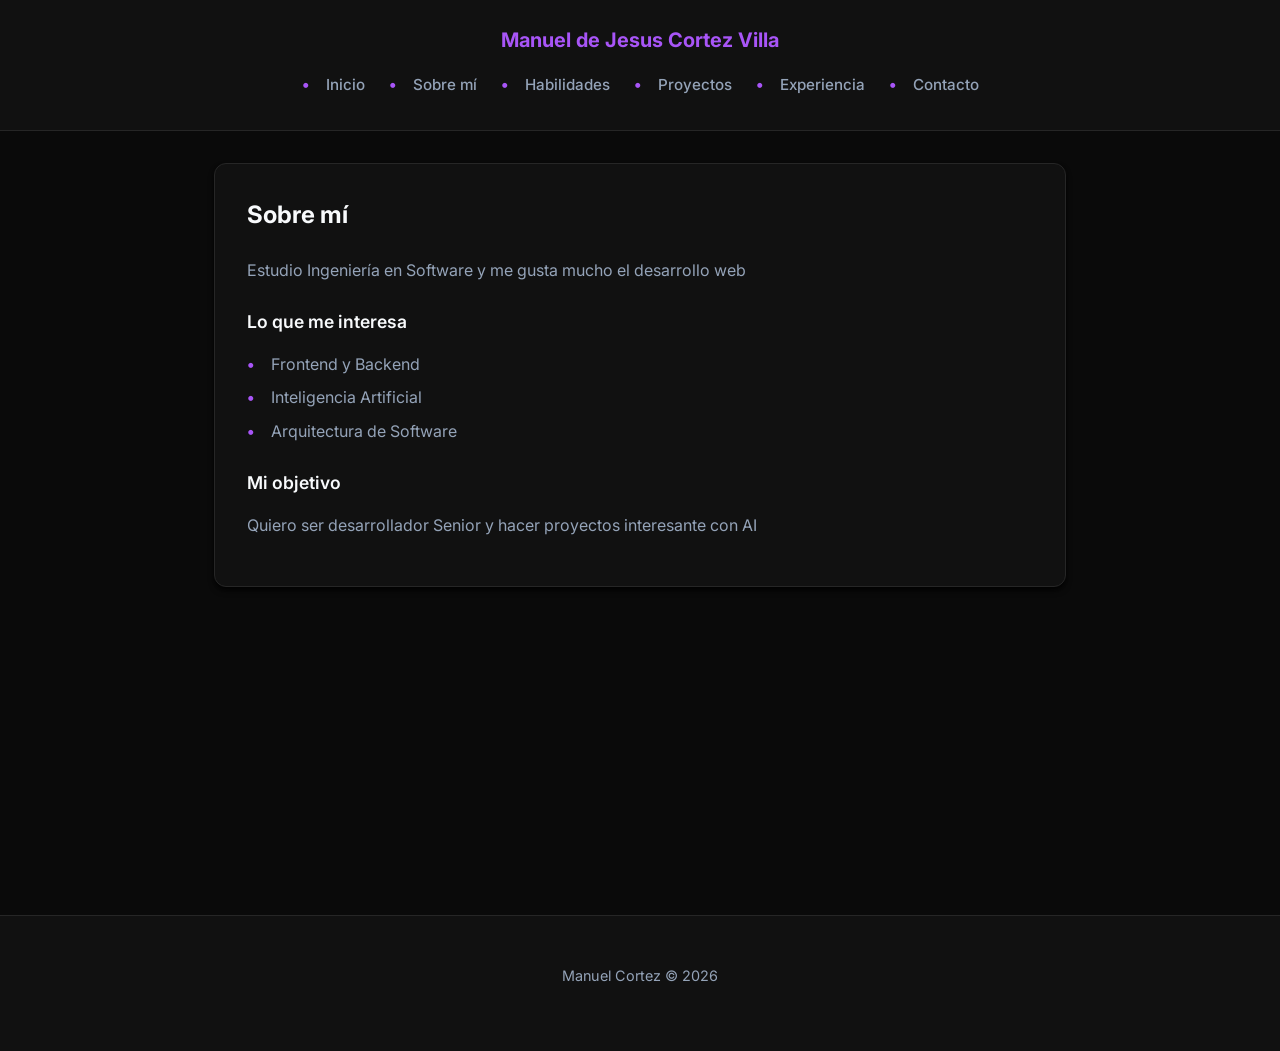
<file: about.html>
<!DOCTYPE html>
<html lang="es">

<head>
    <meta charset="UTF-8">
    <meta name="viewport" content="width=device-width, initial-scale=1.0">
    <title>Sobre mí - Portafolio de Manuel Cortez</title>
    <link rel="stylesheet" href="style.css">
</head>

<body>
    <header>
        <h1>Manuel de Jesus Cortez Villa</h1>
        <nav>
            <ul>
                <li><a href="index.html">Inicio</a></li>
                <li><a href="about.html">Sobre mí</a></li>
                <li><a href="skills.html">Habilidades</a></li>
                <li><a href="projects.html">Proyectos</a></li>
                <li><a href="experience.html">Experiencia</a></li>
                <li><a href="contact.html">Contacto</a></li>
            </ul>
        </nav>
    </header>

    <main>
        <section>
            <h2>Sobre mí</h2>
            <p>
                Estudio Ingeniería en Software y me gusta mucho el desarrollo web
            </p>

            <h3>Lo que me interesa</h3>
            <ul>
                <li>Frontend y Backend</li>
                <li>Inteligencia Artificial</li>
                <li>Arquitectura de Software</li>
            </ul>

            <h3>Mi objetivo</h3>
            <p>
                Quiero ser desarrollador Senior y hacer proyectos interesante con AI
            </p>
        </section>
    </main>

    <footer>
        <p>Manuel Cortez &copy; 2026</p>
    </footer>
</body>

</html>
</file>
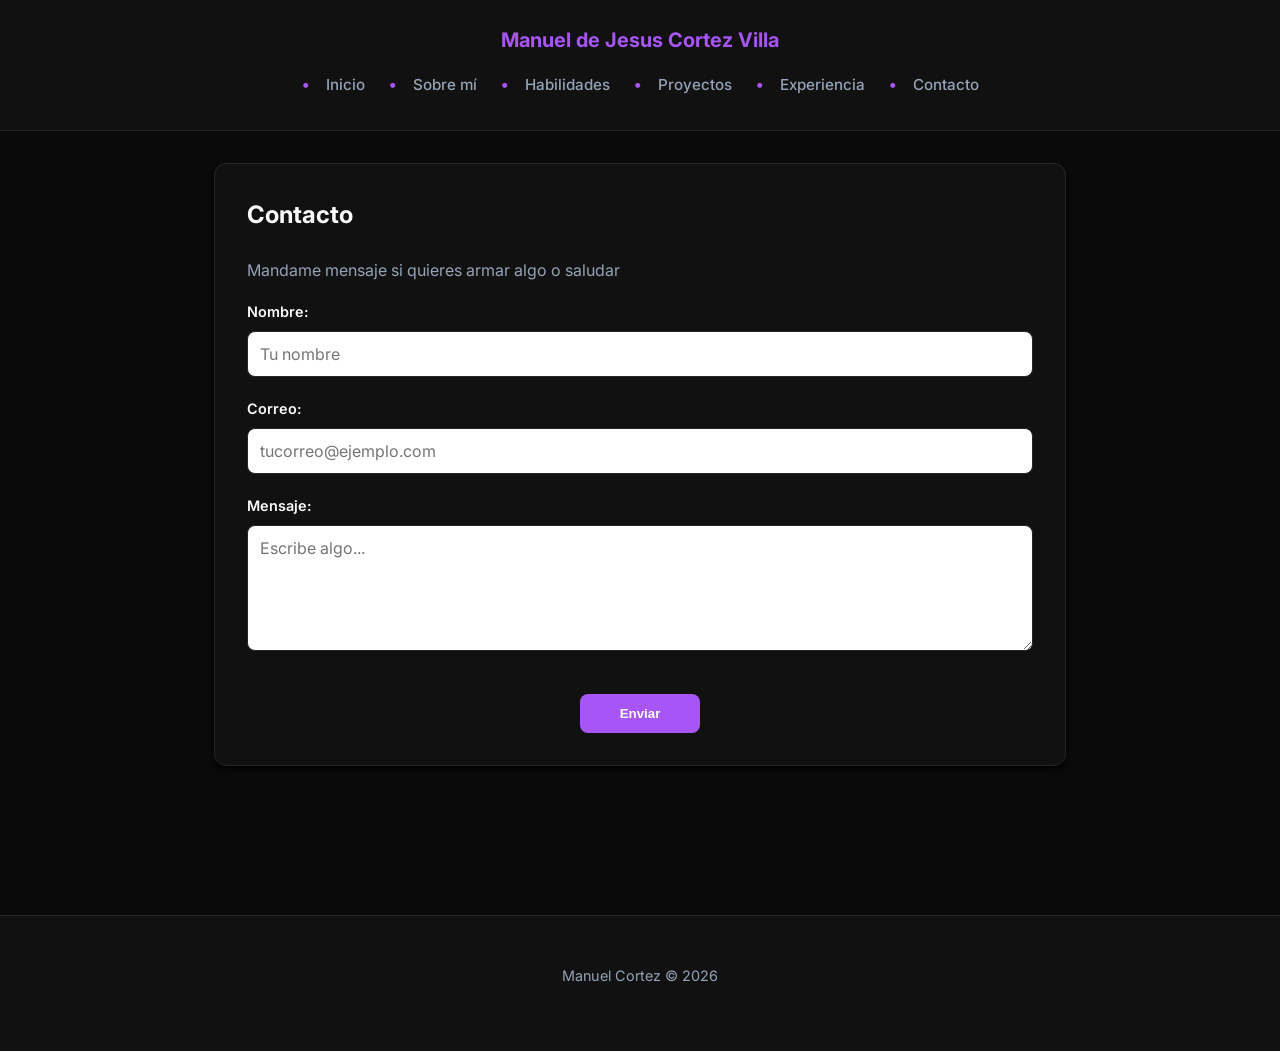
<file: contact.html>
<!DOCTYPE html>
<html lang="es">

<head>
    <meta charset="UTF-8">
    <meta name="viewport" content="width=device-width, initial-scale=1.0">
    <title>Contacto - Portafolio de Manuel Cortez</title>
    <link rel="stylesheet" href="style.css">
</head>

<body>
    <header>
        <h1>Manuel de Jesus Cortez Villa</h1>
        <nav>
            <ul>
                <li><a href="index.html">Inicio</a></li>
                <li><a href="about.html">Sobre mí</a></li>
                <li><a href="skills.html">Habilidades</a></li>
                <li><a href="projects.html">Proyectos</a></li>
                <li><a href="experience.html">Experiencia</a></li>
                <li><a href="contact.html">Contacto</a></li>
            </ul>
        </nav>
    </header>

    <main>
        <section>
            <h2>Contacto</h2>
            <p>Mandame mensaje si quieres armar algo o saludar</p>

            <form action="#" method="post">
                <div class="form-group">
                    <label for="nombre">Nombre:</label>
                    <input type="text" id="nombre" name="nombre" required placeholder="Tu nombre">
                </div>

                <div class="form-group">
                    <label for="email">Correo:</label>
                    <input type="email" id="email" name="email" required placeholder="tucorreo@ejemplo.com">
                </div>

                <div class="form-group">
                    <label for="mensaje">Mensaje:</label>
                    <textarea id="mensaje" name="mensaje" rows="5" required placeholder="Escribe algo..."></textarea>
                </div>

                <button type="submit">Enviar</button>
            </form>
        </section>
    </main>

    <footer>
        <p>Manuel Cortez &copy; 2026</p>
    </footer>
</body>

</html>
</file>
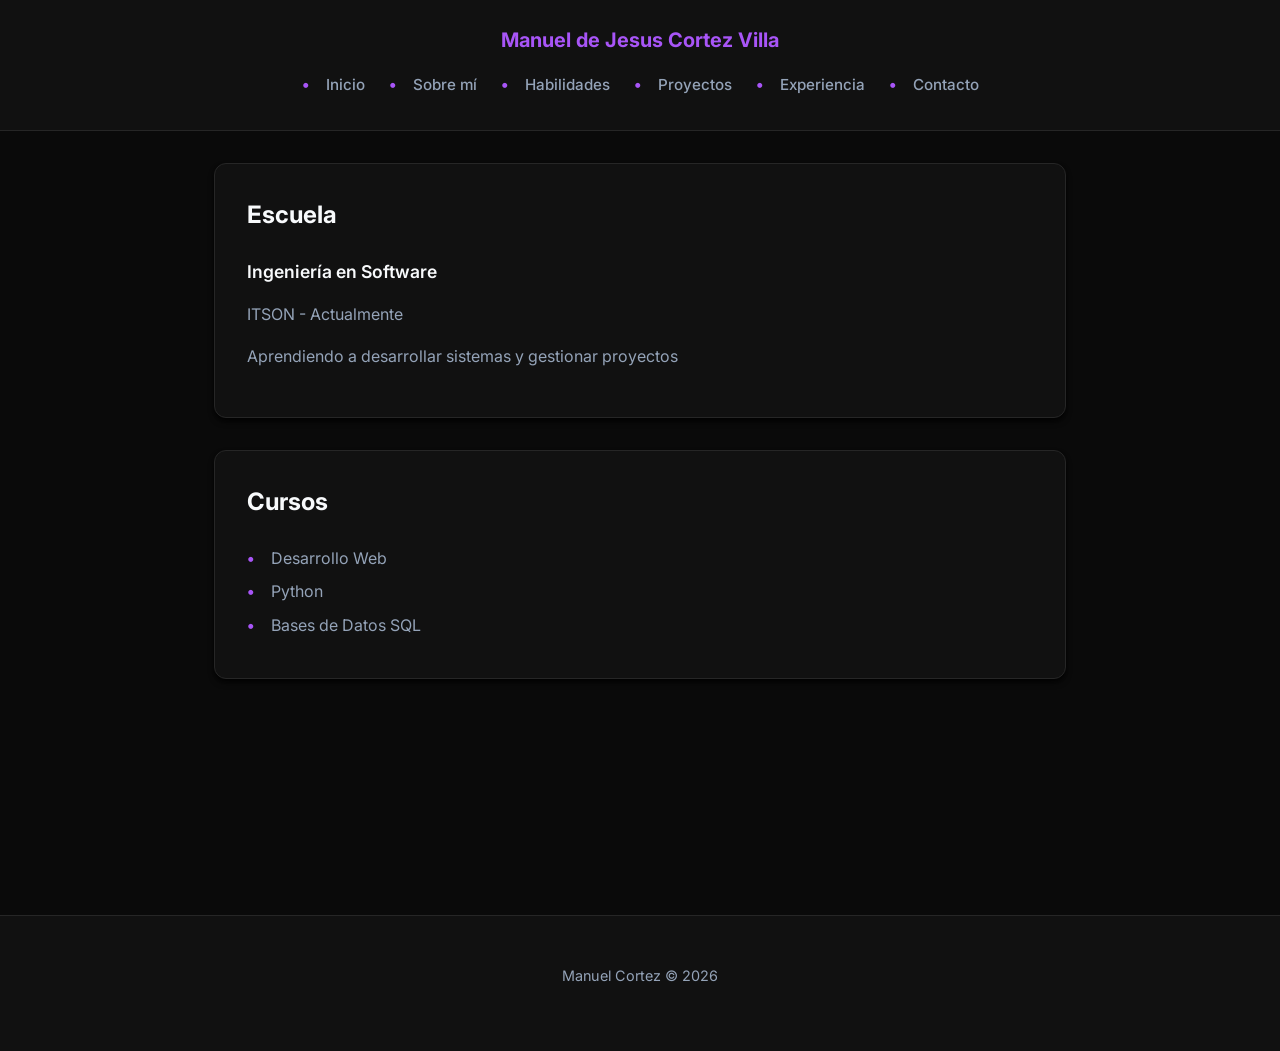
<file: experience.html>
<!DOCTYPE html>
<html lang="es">

<head>
    <meta charset="UTF-8">
    <meta name="viewport" content="width=device-width, initial-scale=1.0">
    <title>Experiencia - Portafolio de Manuel Cortez</title>
    <link rel="stylesheet" href="style.css">
</head>

<body>
    <header>
        <h1>Manuel de Jesus Cortez Villa</h1>
        <nav>
            <ul>
                <li><a href="index.html">Inicio</a></li>
                <li><a href="about.html">Sobre mí</a></li>
                <li><a href="skills.html">Habilidades</a></li>
                <li><a href="projects.html">Proyectos</a></li>
                <li><a href="experience.html">Experiencia</a></li>
                <li><a href="contact.html">Contacto</a></li>
            </ul>
        </nav>
    </header>

    <main>
        <section>
            <h2>Escuela</h2>
            <article>
                <h3>Ingeniería en Software</h3>
                <p>ITSON - Actualmente</p>
                <p>Aprendiendo a desarrollar sistemas y gestionar proyectos</p>
            </article>
        </section>

        <section>
            <h2>Cursos</h2>
            <ul>
                <li>Desarrollo Web</li>
                <li>Python</li>
                <li>Bases de Datos SQL</li>
            </ul>
        </section>
    </main>

    <footer>
        <p>Manuel Cortez &copy; 2026</p>
    </footer>
</body>

</html>
</file>
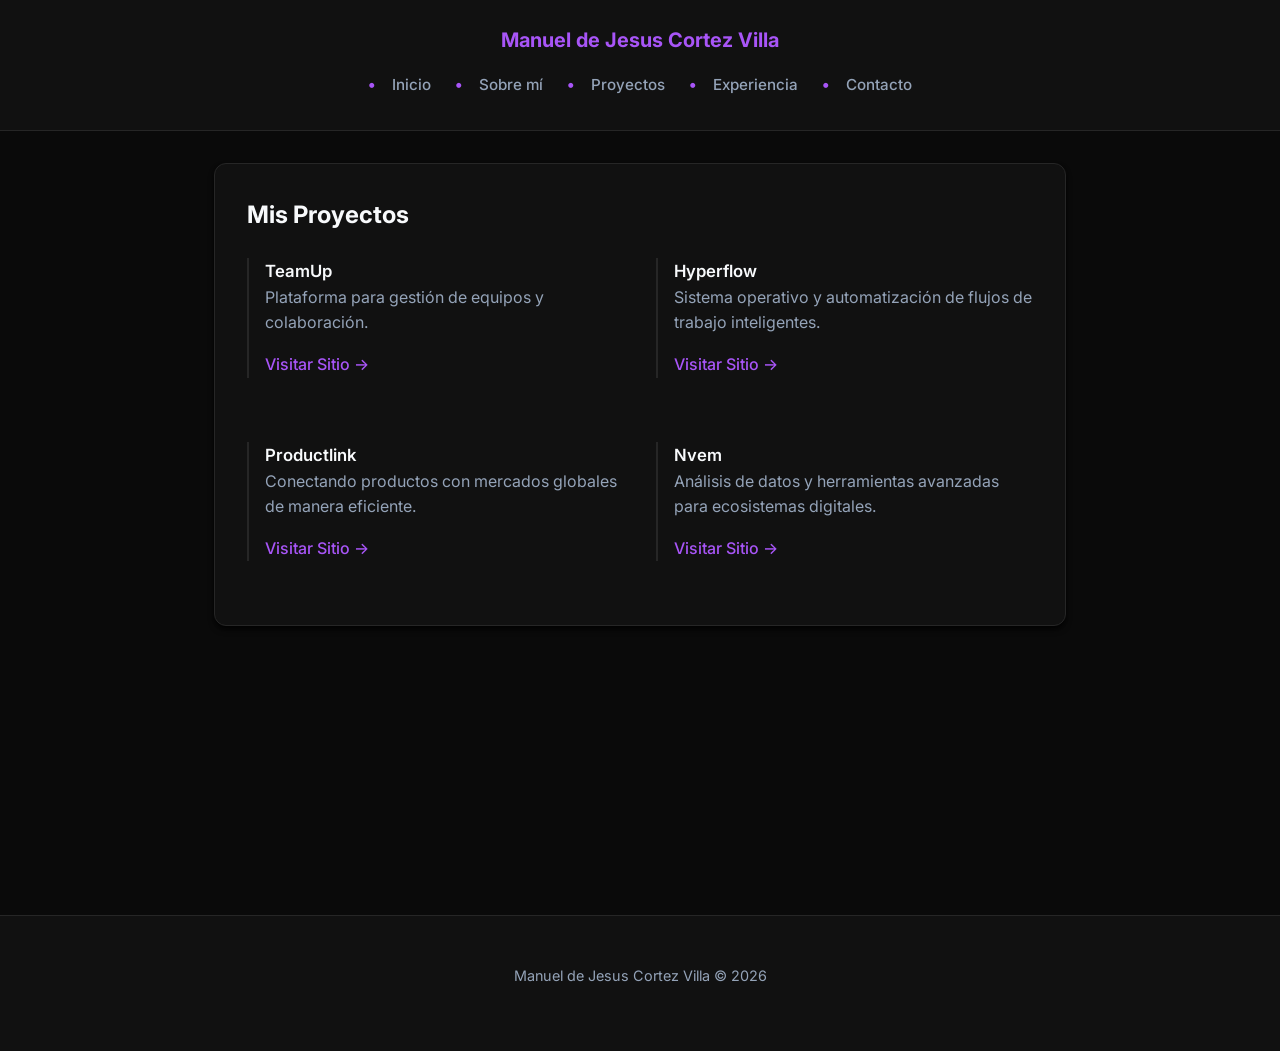
<file: projects.html>
<!DOCTYPE html>
<html lang="es">

<head>
    <meta charset="UTF-8">
    <meta name="viewport" content="width=device-width, initial-scale=1.0">
    <title>Proyectos - Manuel Cortez</title>
    <link rel="stylesheet" href="style.css">
</head>

<body>
    <header>
        <h1>Manuel de Jesus Cortez Villa</h1>
        <nav>
            <ul>
                <li><a href="index.html">Inicio</a></li>
                <li><a href="about.html">Sobre mí</a></li>
                <li><a href="projects.html">Proyectos</a></li>
                <li><a href="experience.html">Experiencia</a></li>
                <li><a href="contact.html">Contacto</a></li>
            </ul>
        </nav>
    </header>

    <main>
        <section>
            <h2>Mis Proyectos</h2>
            <div class="grid-2">
                <article class="item">
                    <h4>TeamUp</h4>
                    <p>Plataforma para gestión de equipos y colaboración.</p>
                    <a href="https://www.teamup.mx/" target="_blank"
                        style="color: var(--primary); font-weight: 500; text-decoration: none;">Visitar Sitio →</a>
                </article>
                <article class="item">
                    <h4>Hyperflow</h4>
                    <p>Sistema operativo y automatización de flujos de trabajo inteligentes.</p>
                    <a href="https://www.hyperflowos.com/" target="_blank"
                        style="color: var(--primary); font-weight: 500; text-decoration: none;">Visitar Sitio →</a>
                </article>
                <article class="item">
                    <h4>Productlink</h4>
                    <p>Conectando productos con mercados globales de manera eficiente.</p>
                    <a href="https://www.productlink.mx/es" target="_blank"
                        style="color: var(--primary); font-weight: 500; text-decoration: none;">Visitar Sitio →</a>
                </article>
                <article class="item">
                    <h4>Nvem</h4>
                    <p>Análisis de datos y herramientas avanzadas para ecosistemas digitales.</p>
                    <a href="https://nvem.vercel.app/" target="_blank"
                        style="color: var(--primary); font-weight: 500; text-decoration: none;">Visitar Sitio →</a>
                </article>
            </div>
        </section>
    </main>

    <footer>
        <p>Manuel de Jesus Cortez Villa &copy; 2026</p>
    </footer>
</body>

</html>
</file>
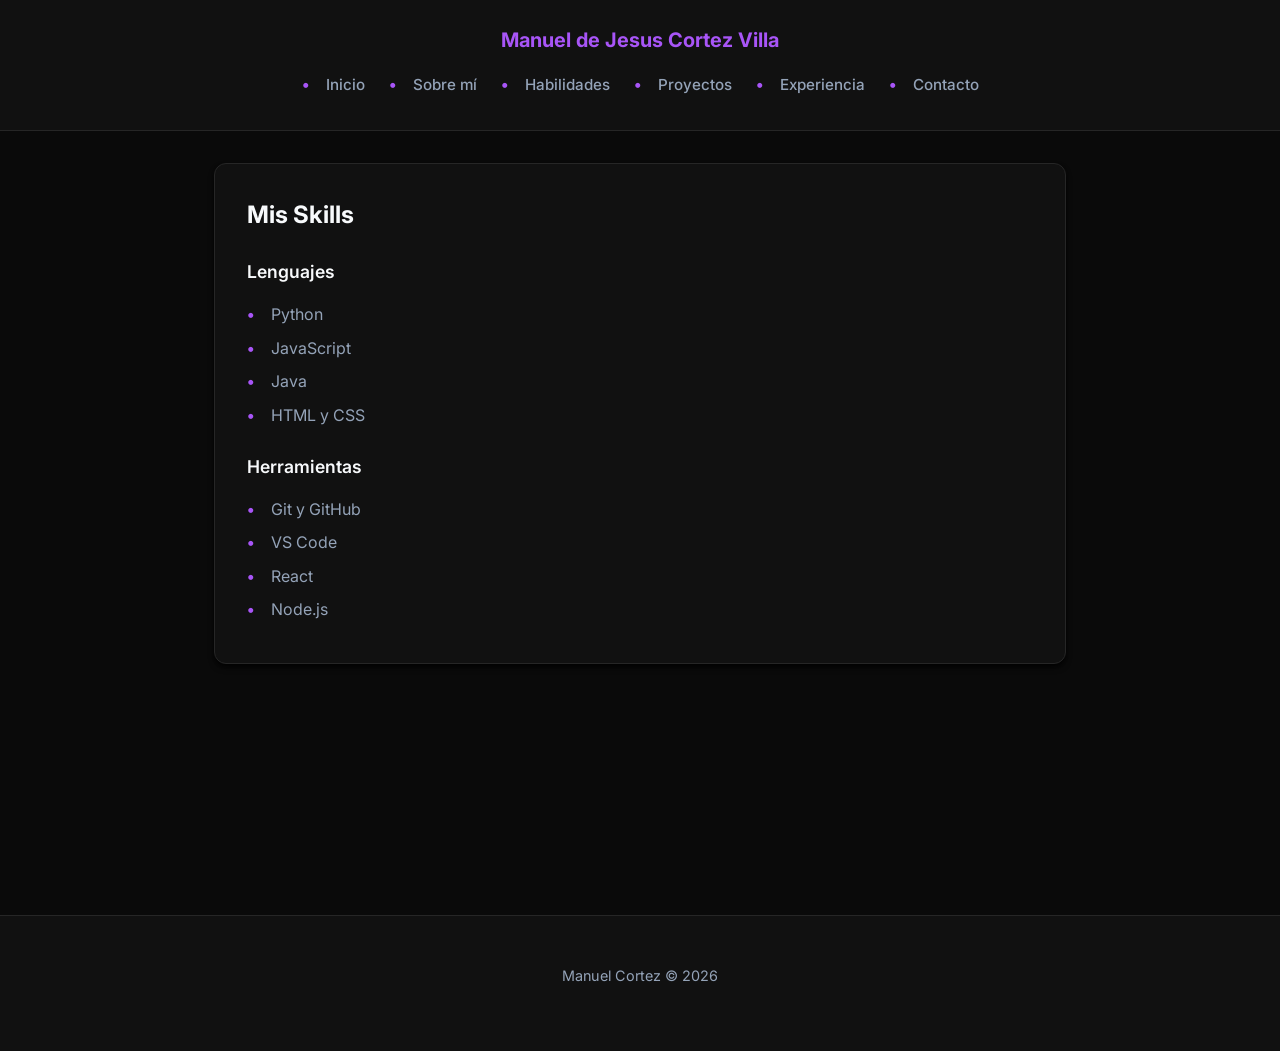
<file: skills.html>
<!DOCTYPE html>
<html lang="es">

<head>
    <meta charset="UTF-8">
    <meta name="viewport" content="width=device-width, initial-scale=1.0">
    <title>Habilidades - Portafolio de Manuel Cortez</title>
    <link rel="stylesheet" href="style.css">
</head>

<body>
    <header>
        <h1>Manuel de Jesus Cortez Villa</h1>
        <nav>
            <ul>
                <li><a href="index.html">Inicio</a></li>
                <li><a href="about.html">Sobre mí</a></li>
                <li><a href="skills.html">Habilidades</a></li>
                <li><a href="projects.html">Proyectos</a></li>
                <li><a href="experience.html">Experiencia</a></li>
                <li><a href="contact.html">Contacto</a></li>
            </ul>
        </nav>
    </header>

    <main>
        <section>
            <h2>Mis Skills</h2>

            <h3>Lenguajes</h3>
            <ul>
                <li>Python</li>
                <li>JavaScript</li>
                <li>Java</li>
                <li>HTML y CSS</li>
            </ul>

            <h3>Herramientas</h3>
            <ul>
                <li>Git y GitHub</li>
                <li>VS Code</li>
                <li>React</li>
                <li>Node.js</li>
            </ul>
        </section>
    </main>

    <footer>
        <p>Manuel Cortez &copy; 2026</p>
    </footer>
</body>

</html>
</file>
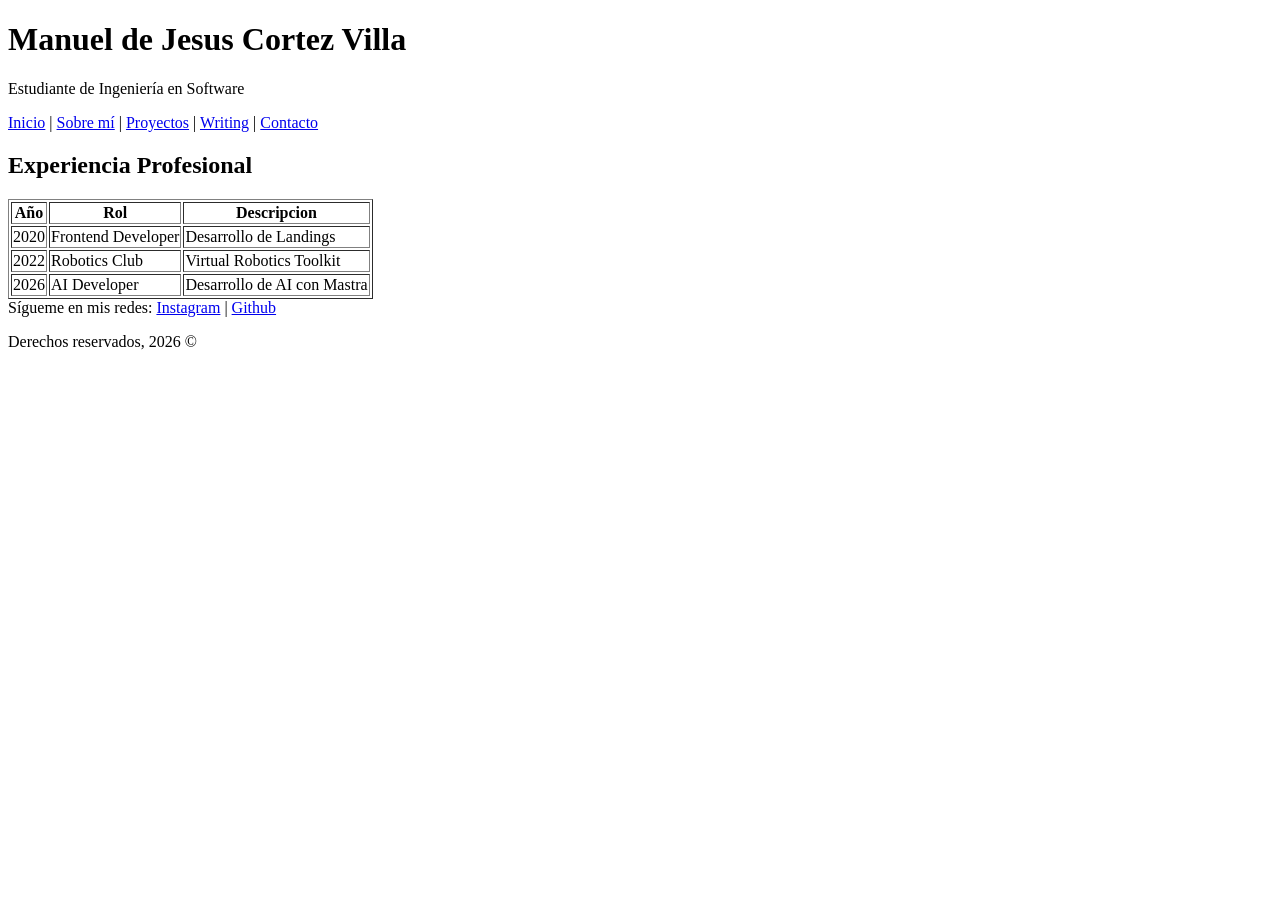
<file: work.html>
<!DOCTYPE html>
<html lang="es">

<head>
    <meta charset="UTF-8">
    <meta name="viewport" content="width=device-width, initial-scale=1.0">
    <meta name="robots" content="index, follow">
    <meta name="author" content="mcortez">
    <meta name="keywords" content="html, vanilla, web">
    <meta name="description" content="Pagina personal Manuel">
    <title>Work - Manuel Cortez</title>
    <link rel="icon" href="nvem-analytics.png" type="image/png">
</head>

<body>
    <header>
        <h1>Manuel de Jesus Cortez Villa</h1>
        <p>Estudiante de Ingeniería en Software</p>

        <nav>
            <a href="index.html">Inicio</a> |
            <a href="about.html">Sobre mí</a> |
            <a href="work.html">Proyectos</a> |
            <a href="writing.html">Writing</a> |
            <a href="contact.html">Contacto</a>
        </nav>
    </header>

    <main>
        <h2>Experiencia Profesional</h2>
        <table border="1">
            <thead>
                <tr>
                    <th>Año</th>
                    <th>Rol</th>
                    <th>Descripcion</th>
                </tr>
            </thead>
            <tbody>
                <tr>
                    <td>2020</td>
                    <td>Frontend Developer</td>
                    <td>Desarrollo de Landings</td>
                </tr>
                <tr>
                    <td>2022</td>
                    <td>Robotics Club</td>
                    <td>Virtual Robotics Toolkit</td>
                </tr>
                <tr>
                    <td>2026</td>
                    <td>AI Developer</td>
                    <td>Desarrollo de AI con Mastra</td>
                </tr>
            </tbody>
        </table>
    </main>

    <footer>
        <section>
            Sígueme en mis redes:
            <a href="https://www.instagram.com/m.cortez.v/" target="_blank" rel="noopener noreferrer">Instagram</a> |
            <a href="https://github.com/mcortezv">Github</a>
            <p>Derechos reservados, 2026 &copy;</p>
        </section>
    </footer>
</body>

</html>
</file>
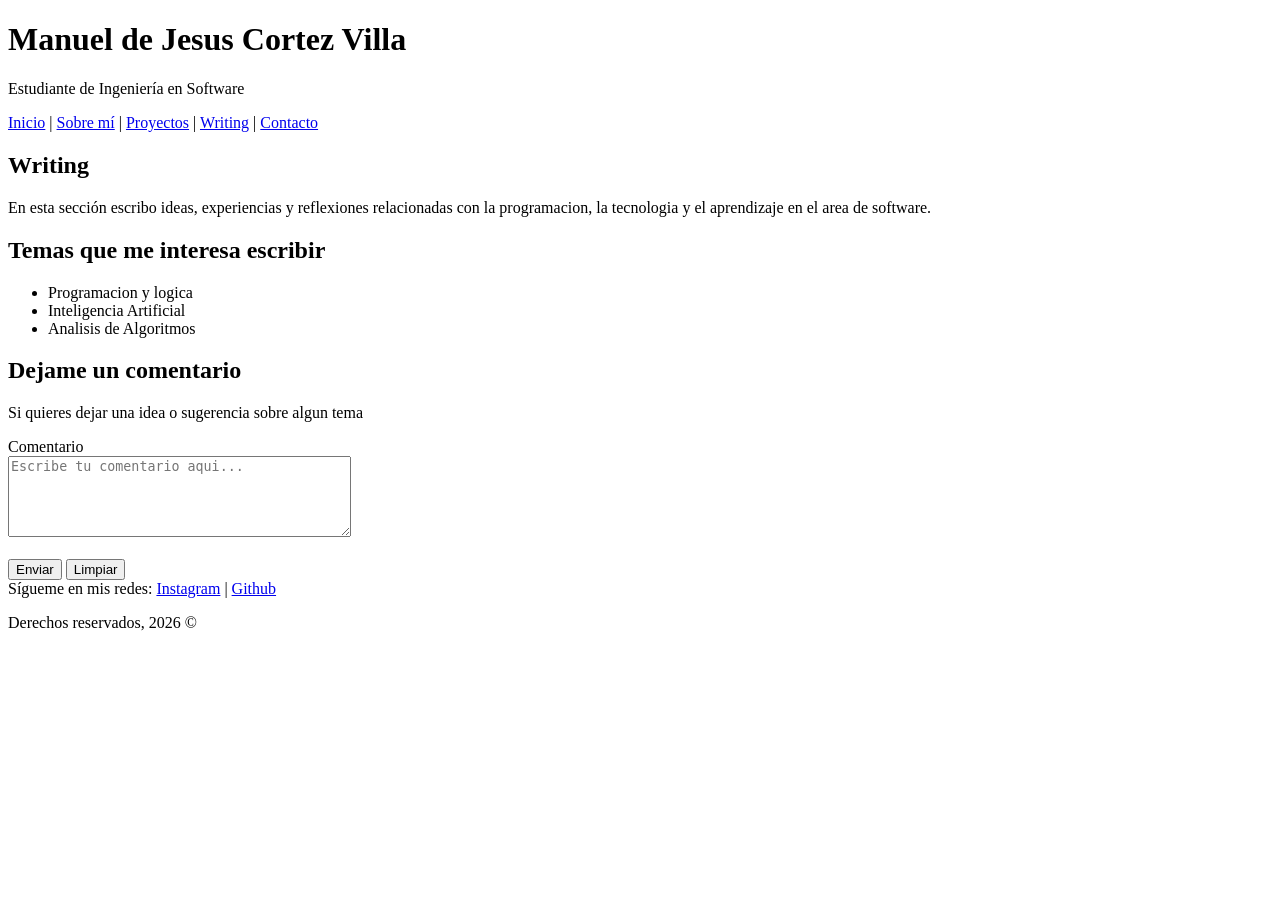
<file: writing.html>
<!DOCTYPE html>
<html lang="es">

<head>
    <meta charset="UTF-8">
    <meta name="viewport" content="width=device-width, initial-scale=1.0">
    <meta name="robots" content="index, follow">
    <meta name="author" content="mcortez">
    <meta name="keywords" content="html, vanilla, web">
    <meta name="description" content="Writing personal de Manuel Cortez">
    <title>Writing - Manuel Cortez</title>
    <link rel="icon" href="nvem-analytics.png" type="image/png">
</head>

<body>
    <header>
        <h1>Manuel de Jesus Cortez Villa</h1>
        <p>Estudiante de Ingeniería en Software</p>

        <nav>
            <a href="index.html">Inicio</a> |
            <a href="about.html">Sobre mí</a> |
            <a href="work.html">Proyectos</a> |
            <a href="writing.html">Writing</a> |
            <a href="contact.html">Contacto</a>
        </nav>
    </header>

    <main>
        <section>
            <h2>Writing</h2>
            <p>
                En esta sección escribo ideas, experiencias y reflexiones relacionadas con la
                programacion, la tecnologia y el aprendizaje en el area de software.
            </p>
        </section>

        <section>
            <h2>Temas que me interesa escribir</h2>
            <ul>
                <li>Programacion y logica</li>
                <li>Inteligencia Artificial</li>
                <li>Analisis de Algoritmos</li>
            </ul>
        </section>

        <section>
            <h2>Dejame un comentario</h2>
            <p>Si quieres dejar una idea o sugerencia sobre algun tema</p>

            <form>
                <label for="comentario">Comentario</label><br>
                <textarea id="comentario" name="comentario" rows="5" cols="40" required
                    placeholder="Escribe tu comentario aqui..."></textarea>
                <br><br>
                <button type="submit">Enviar</button>
                <button type="reset">Limpiar</button>
            </form>
        </section>
    </main>

    <footer>
        <section>
            Sígueme en mis redes:
            <a href="https://www.instagram.com/m.cortez.v/" target="_blank" rel="noopener noreferrer">Instagram</a> |
            <a href="https://github.com/mcortezv">Github</a>
            <p>Derechos reservados, 2026 &copy;</p>
        </section>
    </footer>
</body>

</html>
</file>
<file: style.css>
@import url('https://fonts.googleapis.com/css2?family=Inter:wght@300;400;500;600;700&display=swap');

:root {
    --primary: #a855f7;
    --primary-hover: #c084fc;
    --bg: #0A0A0A;
    --card-bg: #111111;
    --text-main: #f8fafc;
    --text-muted: #94a3b8;
    --border: #262626;
    --shadow: 0 4px 6px -1px rgb(0 0 0 / 0.8), 0 2px 4px -2px rgb(0 0 0 / 0.8);
}

* {
    box-sizing: border-box;
    margin: 0;
    padding: 0;
}

body {
    font-family: 'Inter', system-ui, -apple-system, sans-serif;
    line-height: 1.6;
    background-color: var(--bg);
    color: var(--text-main);
}

header {
    background-color: var(--card-bg);
    border-bottom: 1px solid var(--border);
    padding: 1.5rem 0;
    position: sticky;
    top: 0;
    z-index: 100;
}

header h1 {
    font-size: 1.25rem;
    font-weight: 700;
    text-align: center;
    margin-bottom: 1rem;
    color: var(--primary);
}

nav ul {
    list-style: none;
    display: flex;
    justify-content: center;
    gap: 1.5rem;
    flex-wrap: wrap;
}

nav ul li a {
    color: var(--text-muted);
    text-decoration: none;
    font-weight: 500;
    font-size: 0.95rem;
    transition: color 0.2s;
}

nav ul li a:hover {
    color: var(--primary);
}

main {
    max-width: 900px;
    margin: 2rem auto;
    padding: 0 1.5rem;
    min-height: 80vh;
}

section {
    background: var(--card-bg);
    padding: 2rem;
    border-radius: 12px;
    border: 1px solid var(--border);
    box-shadow: var(--shadow);
    margin-bottom: 2rem;
}

h2 {
    font-size: 1.5rem;
    font-weight: 700;
    margin-bottom: 1.5rem;
    color: var(--text-main);
    display: flex;
    align-items: center;
    gap: 0.5rem;
}

h3 {
    font-size: 1.1rem;
    font-weight: 600;
    margin: 1.5rem 0 1rem;
    color: var(--text-main);
}

p {
    margin-bottom: 1rem;
    color: var(--text-muted);
}

/* Hero Section */
.hero {
    text-align: center;
    padding: 3rem 1.5rem;
}

.hero img.profile-img {
    width: 150px;
    height: 150px;
    object-fit: cover;
    border-radius: 50%;
    margin-bottom: 1.5rem;
    box-shadow: var(--shadow);
}

.hero h2 {
    justify-content: center;
    margin-bottom: 0.5rem;
}

.hero .role {
    font-size: 1.25rem;
    color: var(--primary);
    font-weight: 600;
    margin-bottom: 1rem;
}

/* Badges */
.badges {
    display: flex;
    flex-wrap: wrap;
    gap: 0.5rem;
    justify-content: center;
    margin: 1.5rem 0;
}

/* Grid Layouts */
.grid-2 {
    display: grid;
    grid-template-columns: 1fr 1fr;
    gap: 2rem;
}

@media (max-width: 768px) {
    .grid-2 {
        grid-template-columns: 1fr;
    }
}

/* Experience & Education Items */
.item {
    padding-left: 1rem;
    border-left: 2px solid var(--border);
    margin-bottom: 2rem;
}

.item h4 {
    font-size: 1.05rem;
    font-weight: 600;
    color: var(--text-main);
}

.item .meta {
    font-size: 0.85rem;
    color: var(--text-muted);
    margin-bottom: 0.5rem;
}

/* List styles */
ul {
    list-style: none;
}

ul li {
    position: relative;
    padding-left: 1.5rem;
    margin-bottom: 0.5rem;
    color: var(--text-muted);
}

ul li::before {
    content: "•";
    color: var(--primary);
    font-weight: bold;
    position: absolute;
    left: 0;
}

/* Form */
form {
    display: flex;
    flex-direction: column;
    gap: 1.25rem;
}

.form-group label {
    display: block;
    font-size: 0.9rem;
    font-weight: 600;
    margin-bottom: 0.5rem;
}

input,
textarea {
    width: 100%;
    padding: 0.75rem;
    border: 1px solid var(--border);
    border-radius: 8px;
    font-family: inherit;
    font-size: 1rem;
    transition: border-color 0.2s;
}

input:focus,
textarea:focus {
    outline: none;
    border-color: var(--primary);
}

button {
    background-color: var(--primary);
    color: white;
    padding: 0.75rem 2.5rem;
    border: none;
    border-radius: 8px;
    font-weight: 600;
    cursor: pointer;
    transition: background-color 0.2s;
    display: block;
    margin: 1rem auto 0;
}

button:hover {
    background-color: var(--primary-hover);
}

/* Images in sections */
.section-img {
    max-width: 100%;
    border-radius: 8px;
    margin-top: 1rem;
}

footer {
    text-align: center;
    padding: 3rem 0;
    color: var(--text-muted);
    font-size: 0.9rem;
    border-top: 1px solid var(--border);
    background: var(--card-bg);
}
</file>
